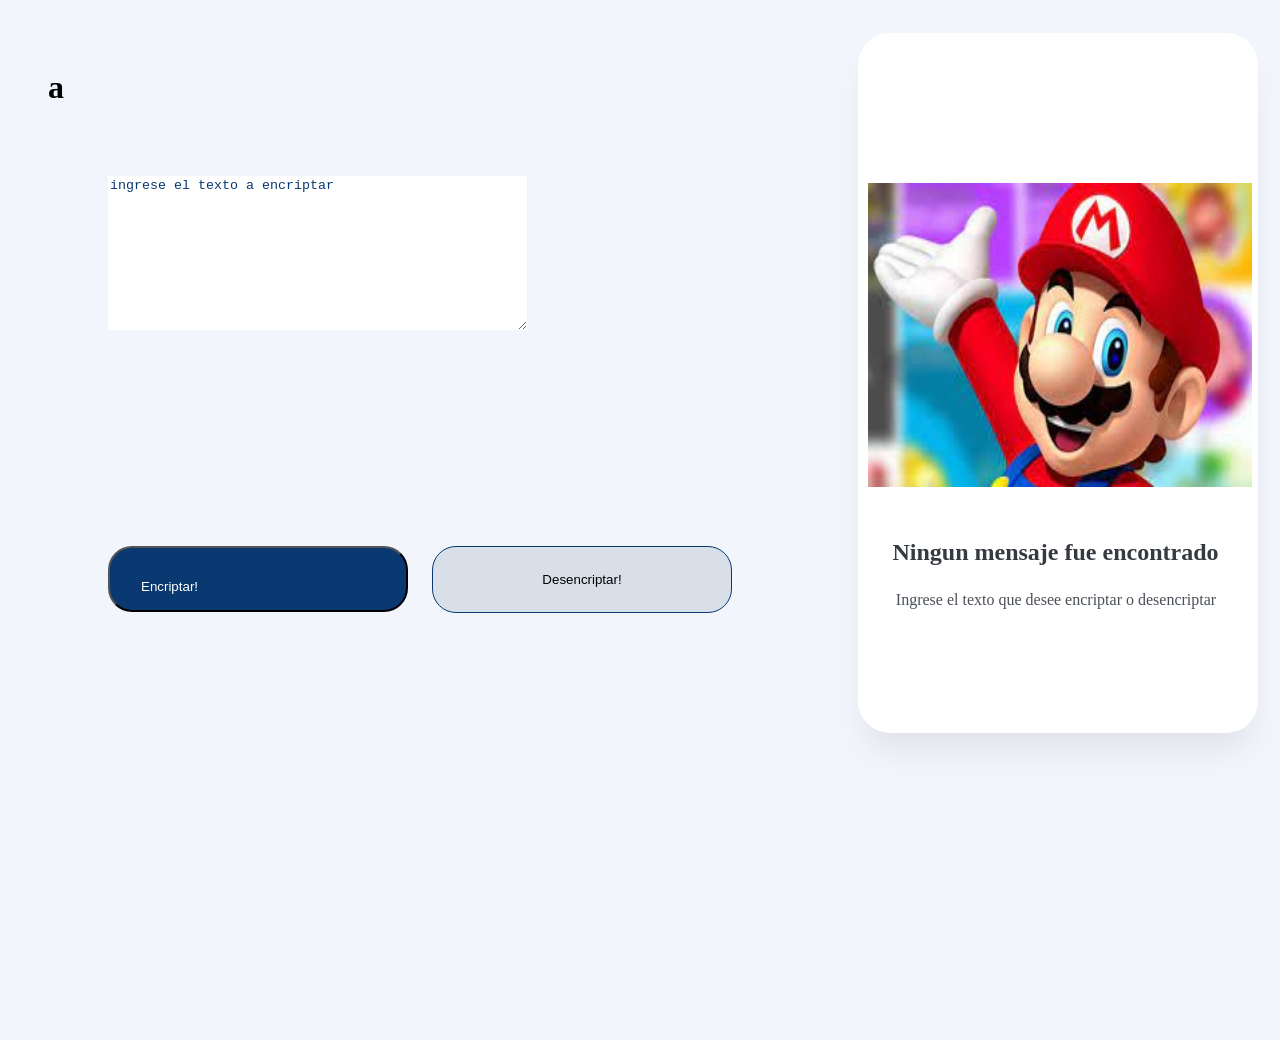
<file: index.html>
<!DOCTYPE html>
<html lang="en">
<head>
    <meta charset="UTF-8">
    <meta http-equiv="X-UA-Compatible" content="IE=edge">
    
    <meta name="viewport" content="width=device-width, initial-scale=1.0" />
    <title>Encriptador</title>
    <link rel="stylesheet" href="estilos.css">
    
</head>
<body >
    
<header><h1>a</h1></header>

<div  class="div1" >
    <textarea id="contenido1" cols="50" rows="10"  class="input-padron" required placeholder="ingrese el texto a encriptar"></textarea>
    

    </div>
   
<div class="div2">
<img src="img/descarga.jpg" alt="" class="imgs" id="iman">


<!--
<input   type="text" class="input3" required  value=  "copiar" >
-->
</div>

<div class="rectangulo1">
<p class="parrafo1" id="parrafo1">Ningun mensaje fue encontrado </p>
<p class="parrafo2" id="parrafo2">Ingrese el texto que desee encriptar o desencriptar</p>
</div>


    <div class="div3"   >
   
  <button id="botonEncriptar" class="input1">Encriptar!</button>
<button  id="botonDesencriptar" class="input2">Desencriptar!</button>
</div>




    <script src="java.js"></script>


</body>
</html>
</file>
<file: estilos.css>
body{
    position: relative;
    width: 1440px;
    height: 1024px;
    
    /* Light blue/light-blue-100 */
    
    background: #F3F5FC;
}

header{
    display: flex;
flex-direction: column;
align-items: flex-start;
padding: 0px;
gap: 40px;

position: absolute;
width: 120px;
height: 48px;
left: 40px;
top: 40px;
}

.div1{

position: absolute;
width: 577px;
height: 48px;
left: 100px;
top: 168px;
background-color: #F3F5FC ;
font-family: 'Inter';
font-style: normal;
font-weight: 400;
font-size: 32px;
line-height: 150%;
/* identical to box height, or 48px */

outline: none;
/* Dark blue/dark-blue-300 */

color: #0A3871;
}

.input-padron{
    border: none;
}

::-webkit-input-placeholder { /* Para navegadores webkit (Chrome, Safari, etc.) */
    color: #0A3871; /* Color del placeholder */
 }

 textarea.input-padron:focus {
    outline: none;
  }



.div2{
    position: absolute;
    width: 400px;
    height: 700px;
    left: 850px;
    top: 25px;
    
    /* White */
    
    background: #FFFFFF;
    /* shadow */
    
    box-shadow: 0px 24px 32px -8px rgba(0, 0, 0, 0.08);
    border-radius: 32px;

}

.imgs{
    position: absolute;
    width: 384px;
    height: 304px;
    left: 10px;
    top: 150px;
     
}

.rectangulo1{
    display: flex;
    flex-direction: column;
    align-items: flex-start;
    padding: 0px;
    gap: 16px;
    
    position: absolute;
    width: 336px;
    height: 122px;
    left: 880px;
    top: 480px;
    
}

.parrafo1{
width: 335px;
height: 0px;
margin-top: 50px;
font-family: 'Inter';
font-style: normal;
font-weight: 700;
font-size: 24px;
line-height: 120%;
/* or 29px */

text-align: center;

/* Gray/gray-500 */

color: #343A40;


/* Inside auto layout */

flex: none;
order: 0;
align-self: stretch;
flex-grow: 0;

}

.parrafo2{
    width: 336px;
    height: 60px;
    
    font-family: 'Inter';
    font-style: normal;
    font-weight: 400;
    font-size: 16px;
    line-height: 150%;
    /* or 24px */
    
    text-align: center;
    
    /* Gray/gray-400 */
    
    color: #495057;
    
    
    /* Inside auto layout */
    margin-top: 10px;
    flex: none;
    order: 1;
    align-self: stretch;
    flex-grow: 0; 
}

.divmostrar-texto{
    position: absolute;
width: 336px;
height: 781px;
left: 882px;
top: 72px;

font-family: 'Inter';
font-style: normal;
font-weight: 400;
font-size: 24px;
line-height: 150%;
/* or 36px */


/* Gray/gray-400 */

color: #495057;

}

.input3{
    box-sizing: border-box;
   
/* Auto layout */
background-color: #F3F5FC ;
display: flex;
flex-direction: row;
align-items: flex-start;
padding: 24px;
gap: 8px;
pointer-events: none;
position: absolute;
width: 300px;
height: 67px;
left: 60px;
top: 500px;

/* Dark blue/dark-blue-300 */

border: 1px solid #0A3871;
border-radius: 24px;

}

.div3{
    /* Frame 3 */


/* Auto layout */

display: flex;
flex-direction: row;
align-items: flex-start;
padding: 0px;
gap: 24px;
position: absolute;
width: 670px;
height: 80px;
left: 100px;
top: 538px;

}
.input1{
 
    display: flex;
flex-direction: row;
align-items: flex-start;
padding: 31px;
gap: 8px;
text-align: center;
color: #FFFFFF;
width: 300px;

height: 20px;
top: 600px;


/* Dark blue/dark-blue-300 */

background: #0A3871;
border-radius: 24px;


/* Inside auto layout */

flex: none;
order: 0;
flex-grow: 0;
}
.input2{
    box-sizing: border-box;
  position: flex;
    /* Auto layout */

    
    flex-direction: row;
    align-items: flex-start;
    padding: 24px;
    gap: 8px;
   
    width: 300px;
    height: 67px;
    
    /* Light gray */
    
    background: #D8DFE8;
    /* Dark blue/dark-blue-300 */
   
    border: 1px solid #0A3871;
    border-radius: 24px;
    
    /* Inside auto layout */
    
    flex: none;
    order: 1;
    flex-grow: 0;
}
</file>
